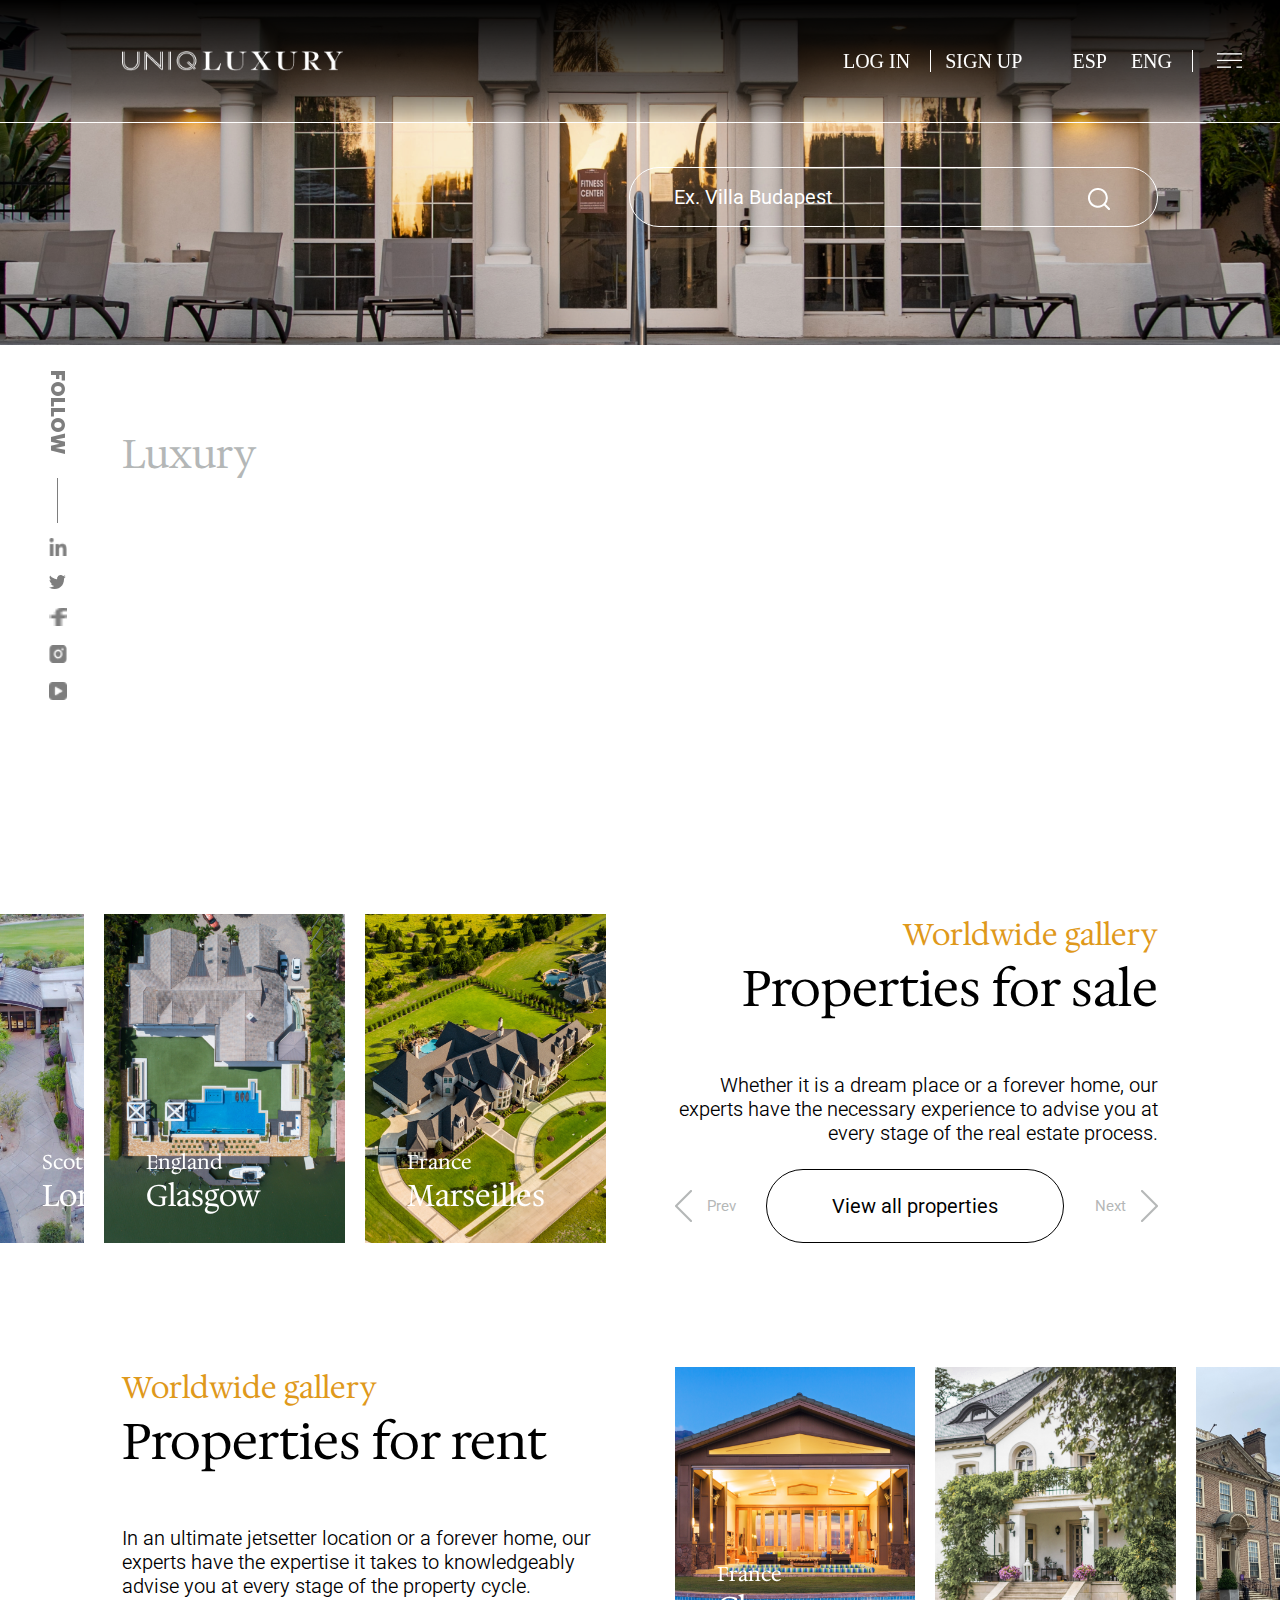
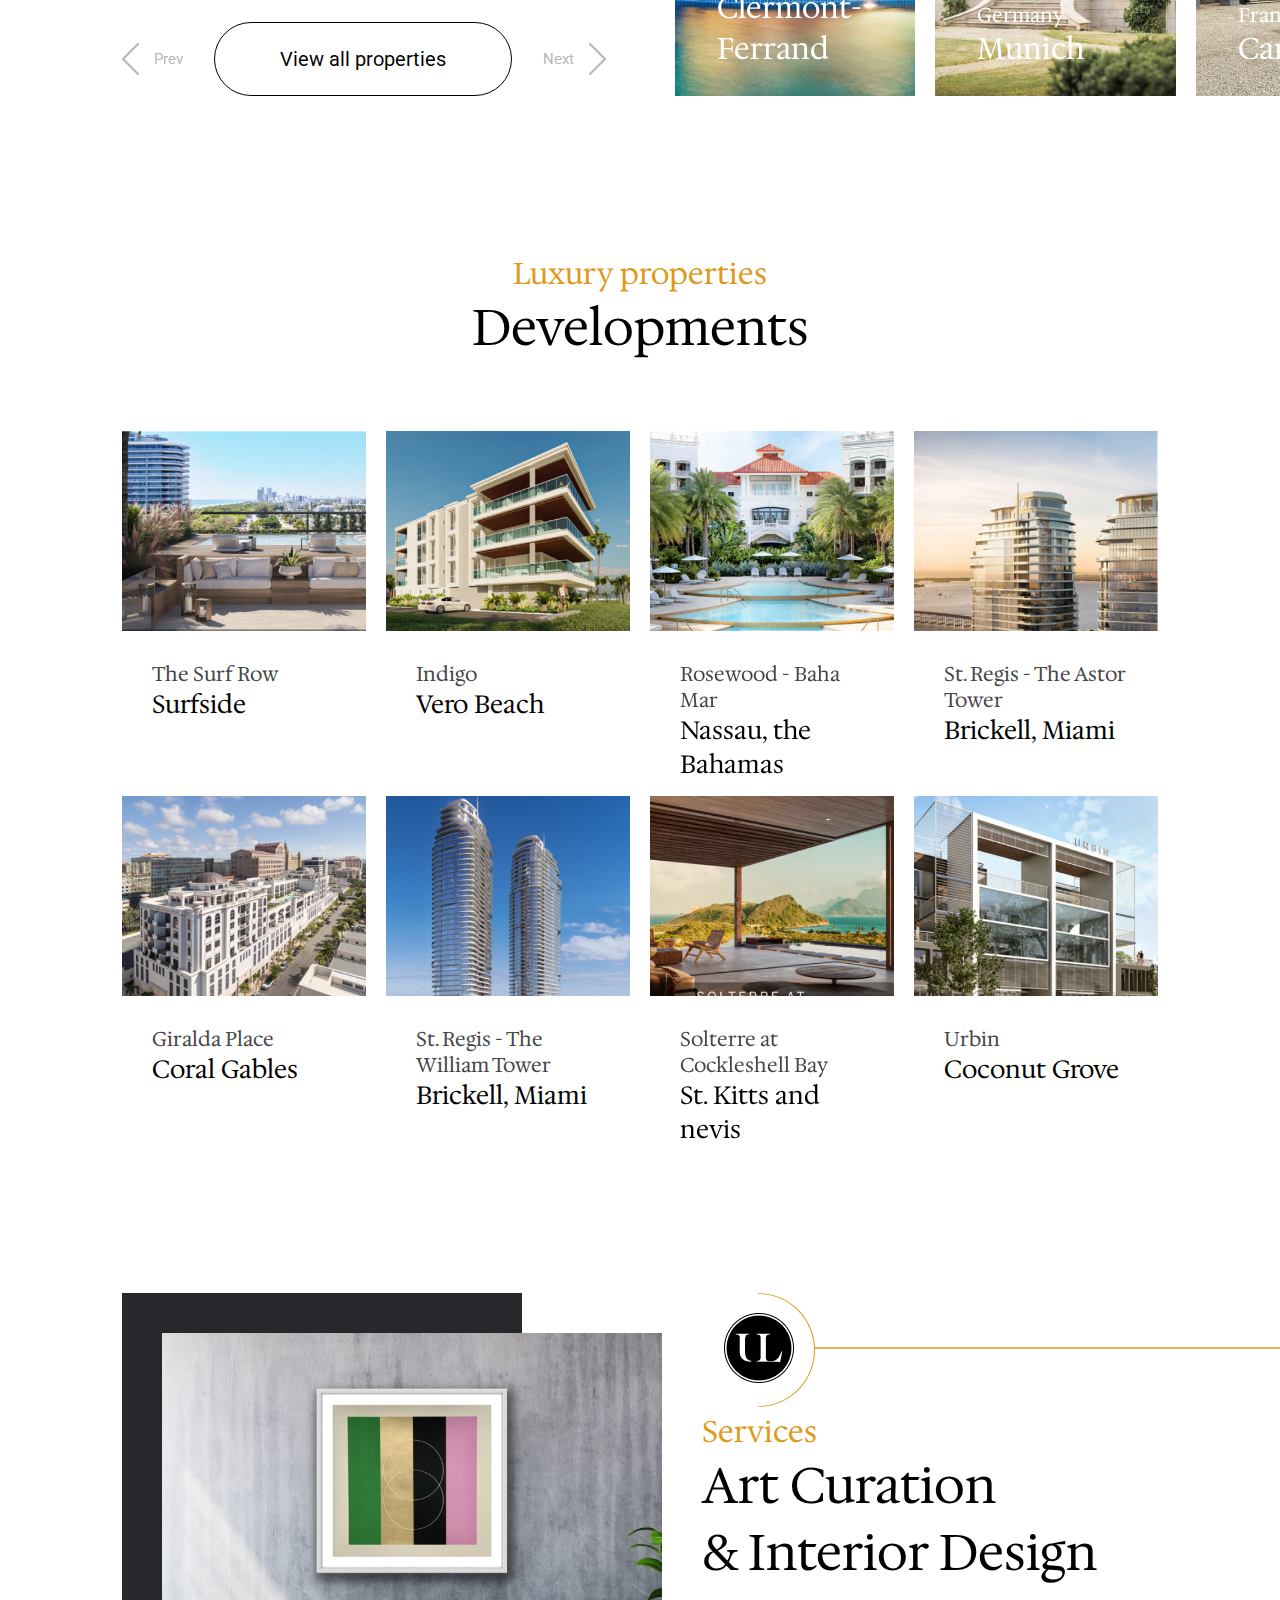
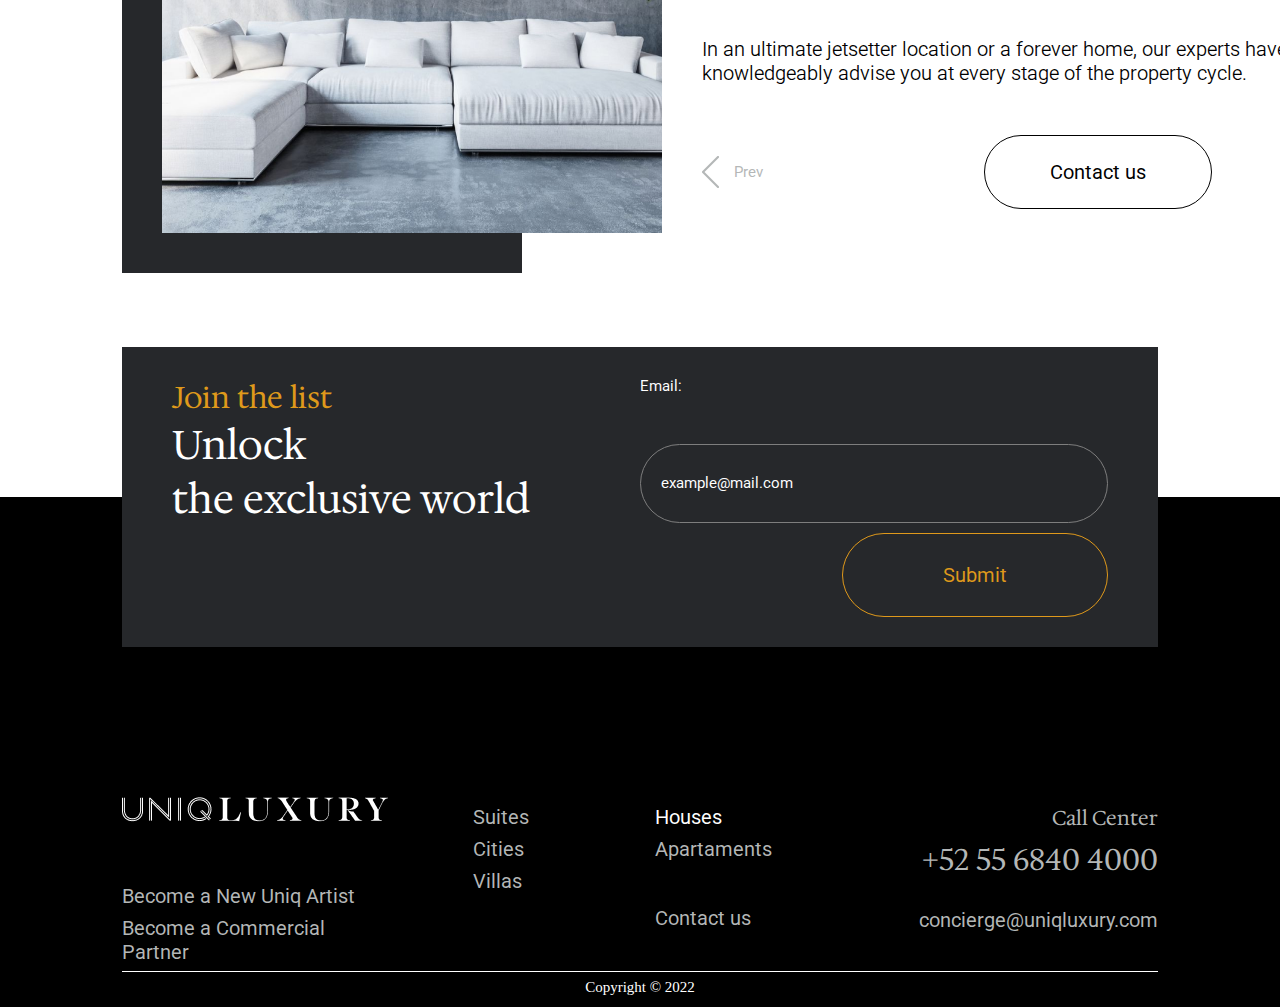
<file: Index.html>
<!DOCTYPE html>
<html lang="en">
<head>
    <meta charset="UTF-8">
    <meta http-equiv="X-UA-Compatible" content="IE=edge">
    <meta name="viewport" content="width=device-width, initial-scale=1.0">
    <title>UniqLuxury</title>
    <link rel="stylesheet" href="styles.css" type="text/css">
    <link rel="stylesheet" href="main.css" type="text/css">
</head>

<body>
    <section class="header">
        <header class="navbar_header">
            <nav class="navbar_nav">
                <img src="IMG/Logo.png" alt="Logo de UniqLuxury" class="navbar_logo">
                <img src="IMG/LogoMobil.png" alt="" class="mobile_logo">

                <div class="navbar_container_links">
                    <div class="login">
                        <a href="https://uniqluxury.com.mx/real-estate-home/#:~:text=TOYS-,ENTRAR,-REGISTRARSE" class="LogIn">LOG IN</a>
                        <a href="https://uniqluxury.com.mx/real-estate-home/#:~:text=ENTRAR-,REGISTRARSE,-ENG" class="SignUp">SIGN UP</a>
                    </div>
                    <div class="menu">
                            <a href="https://uniqluxury.com.mx/real-estate-home/#:~:text=REGISTRARSE-,ENG,-/" class="ESP nomobile">ESP</a>
                            <a href="https://uniqluxury.com.mx/real-estate-home/#:~:text=/-,ESP,-*" class="ENG nomobile">ENG</a>
                            <a href="https://uniqluxury.com.mx/real-estate-home/" class="menulink">
                            <img src="IMG/MenuDes.png" alt="Menu" class="imgmenu">
                            </a>
                    </div>
                </div>
            </nav>    
        </header>

        <section class="search_text">
            <div class="search_element">
                <input type="search" class="search" placeholder="Ex. Villa Budapest" required>
            </div>
        </section>

        <section class="home_section_presentation">
            <div class="home_section_text">
                <p>Luxury</p>
                <h1>Real Estate</h1>
                <button class="home_section_button" type="button">View all properties</button>
            </div>
            <div class="mobile_bar">
                <img src="IMG/mobilebar1.png">
                <img src="IMG/mobilebar2.png">
                <img src="IMG/mobilebar1.png">
            </div>
        </section>

        <div class="home_section_vertical_social">
            <p>FOLLOW</p>
            <div class="line-vertical"></div>
            <a href="https://www.linkedin.com/company/uniqluxury/">
                <img src="IMG/LinkedIn.png" alt="Linkedin" class="social">
            </a>
            <a href="https://uniqluxury.com.mx/real-estate-home/#:~:text=concierge%40uniqluxury.com">
                <img src="IMG/Twitter.png" alt="Twitter">
            </a>
            <a href="https://www.facebook.com/UniqLuxury/">
                <img src="IMG/Facebook.png" alt="Facebook" class="social">
            </a>
            <a href="https://www.instagram.com/uniqluxury/">
                <img src="IMG/Instagram.png" alt="Instagram" class="social">
            </a>
            <a href="https://www.youtube.com/channel/UChFgf3nRQthLUS4Q9aOhUYw">
                <img src="IMG/YouTube.png" alt="YouTube" class="social">
            </a>
        </div>
        
    </section>

    <section class="information_body_sale">

        <section class="properties_for_galery">
            <div class="picture inactive">
                <img class="picture_image" src="IMG/ImgIZQ1.png" alt="Scott-Lorsch">
                <div class="picture_box">
                    <div class="picture_box_title">
                        <img src="IMG/Castillo.png" alt="castillo">
                        <h3>Scott</h3>
                    </div>
                    <p>Lorsch</p>   
                </div>
            </div>
            <div class="picture">
                <img class="picture_image" src="IMG/ImgIZQ2.png" alt="England-Glasgow">
                <div class="picture_box">
                    <div class="picture_box_title">
                        <img src="IMG/Castillo.png" alt="castillo">
                        <h3>England</h3>
                    </div>
                    <p>Glasgow</p>
                </div>
            </div>
            <div class="picture mobile_version">
                <img class="picture_image" src="IMG/ImgIZQ3.png" alt="France-Marseilles">
                <div class="picture_box">
                    <div class="picture_box_title">
                        <img src="IMG/Castillo.png" alt="castillo">
                        <h3>France</h3>
                    </div>
                    <p>Marseilles</p>
                </div>
            </div>
        </section>

        <section class="properties_for_sale_text">
            <div class="properties_for_information">
                <span>Worldwide gallery</span>
                <h2>Properties for sale</h2>
                <p>Whether it is a dream place or a forever home, our experts have the necessary experience 
                to advise you at every stage of the real estate process.</p>
            </div>
            <div class="properties_for_button">
                <button class="page_button"><img src="IMG/arrow.png" alt="arrow" class="imagen_normal"><img src="IMG/arrowdor2.png" alt="arrow dorada" class="imagen_hover">Prev</button>
                <button class="big_button">View all properties</button>
                <button class="page_button">Next<img src="IMG/arrow2.png" alt="arrow" class="imagen_normal"><img src="IMG/arrowdor.png" alt="arrow dorada" class="imagen_hover"></button>
            </div>
        </section>
    </section>

    <section class="information_body_rent">
        <section class="properties_for_rent_text">
            <div class="properties_for_information">
                <span>Worldwide gallery</span>
                <h2>Properties for rent</h2>
                <p>In an ultimate jetsetter location or a forever home, our experts have the expertise it 
                    takes to knowledgeably advise you at every stage of the property cycle.</p>
            </div>
            <div class="properties_for_button">
                <button class="page_button"><img src="IMG/arrow.png" alt="arrow" class="imagen_normal"><img src="IMG/arrowdor2.png" alt="arrow dorada" class="imagen_hover">Prev</button>
                <button class="big_button">View all properties</button>
                <button class="page_button">Next<img src="IMG/arrow2.png" alt="arrow" class="imagen_normal"><img src="IMG/arrowdor.png" alt="arrow dorada" class="imagen_hover"></button>
            </div>
        </section>

        <section class="properties_for_galery">
            <div class="picture">
                <img class="picture_image" src="IMG/ImgDer1.png" alt="France-Clossone">
                <div class="picture_box">    
                    <div class="picture_box_title">
                        <img src="IMG/Castillo.png" alt="castillo">
                        <h3>France</h3>
                    </div>
                    <p>Clermont-Ferrand</p>
                </div>
            </div>
            <div class="picture">
                <img class="picture_image" src="IMG/ImgDer2.png" alt="Germany-Munich">
                <div class="picture_box">
                    <div class="picture_box_title">
                        <img src="IMG/Castillo.png" alt="castillo">
                        <h3>Germany</h3>
                    </div>
                    <p>Munich</p>
                </div>
            </div>
            <div class="picture inactive">
                <img class="picture_image" src="IMG/ImgDer3.png" alt="France-Carcassonne">
                <div class="picture_box">
                    <div class="picture_box_title">
                        <img src="IMG/Castillo.png" alt="castillo">    
                        <h3>France</h3>
                    </div>
                    <p>Carcassonne</p>
                </div>
            </div>
        </section>
    </section>

    <section class="information_body_developments">
        <div class="developments_text">
            <span>Luxury properties</span>
            <h2>Developments</h2>
        </div>

        <section class="information_developments">

            <section class="first_colum">
                <div class="developments_galery">
                    <div class="developments_picture">            
                        <img class="developments_picture_clip" src="IMG/ImgBar1.png" alt="The Surf Row">
                    </div>
                    <div class="picturo_box2">   
                        <div class="picture_box2_title">     
                            <h3>The Surf Row</h3>
                            <p>Surfside</p>
                        </div>
                    </div>
                </div>
                <div class="developments_galery">
                    <div class="developments_picture">              
                        <img class="developments_picture_clip" src="IMG/ImgBar2.png" alt="Indigo">
                    </div>
                    <div class="picturo_box2">   
                        <div class="picture_box2_title">     
                            <h3>Indigo</h3>
                            <p>Vero Beach</p>
                        </div>
                    </div>
                </div>
                <div class="developments_galery">            
                    <div class="developments_picture">              
                        <img class="developments_picture_clip" src="IMG/ImgBar3.png" alt="Rosewood - Baha Mar">
                    </div>
                    <div class="picturo_box2">   
                        <div class="picture_box2_title">     
                            <h3>Rosewood - Baha Mar</h3>
                            <p>Nassau, the Bahamas</p>
                        </div>
                    </div>
                </div>
                <div class="developments_galery">            
                    <div class="developments_picture">              
                        <img class="developments_picture_clip" src="IMG/ImgBar4.png" alt="St. Regis - The Astor Tower">
                    </div>
                    <div class="picturo_box2">   
                        <div class="picture_box2_title">     
                            <h3>St. Regis - The Astor Tower</h3>
                            <p>Brickell, Miami</p>
                        </div>
                    </div>
                </div>
            </section>
            <section class="first_colum">
                <div class="developments_galery">            
                    <div class="developments_picture">              
                        <img class="developments_picture_clip" src="IMG/ImgBar5.png" alt="Giralda Place">
                    </div>
                    <div class="picturo_box2">   
                        <div class="picture_box2_title">     
                            <h3>Giralda Place</h3>
                            <p>Coral Gables</p>
                        </div>
                    </div>
                </div>
                <div class="developments_galery">            
                    <div class="developments_picture">              
                        <img class="developments_picture_clip" src="IMG/ImgBar6.png" alt="St. Regis - The William Tower">
                    </div>
                    <div class="picturo_box2">   
                        <div class="picture_box2_title">     
                            <h3>St. Regis - The William Tower</h3>
                            <p>Brickell, Miami</p>
                        </div>
                    </div>
                </div>
                <div class="developments_galery">            
                    <div class="developments_picture">              
                        <img class="developments_picture_clip" src="IMG/ImgBar7.png" alt="Solterre at Cockleshell Bay">
                    </div>
                    <div class="picturo_box2">   
                        <div class="picture_box2_title">     
                            <h3>Solterre at Cockleshell Bay</h3>
                            <p>St. Kitts and nevis</p>
                        </div>
                    </div>
                </div>
                <div class="developments_galery">            
                    <div class="developments_picture">              
                        <img class="developments_picture_clip" src="IMG/ImgBar8.png" alt="Urbin">
                    </div>
                    <div class="picturo_box2">   
                        <div class="picture_box2_title">     
                            <h3>Urbin</h3>
                            <p>Coconut Grove</p>
                        </div>
                    </div>
                </div>
            </section>
            <section class="version_mobile">
                <div class="developments_galery">            
                    <div class="developments_picture">              
                        <img class="developments_picture_clip" src="IMG/ImgMobile1.png" alt="Canada">
                    </div>
                    <div class="picturo_box2">   
                        <div class="picture_box2_title">     
                            <h3>Canada</h3>
                            <p>Quebec</p>
                        </div>
                    </div>
                </div>
                <div class="developments_galery">            
                    <div class="developments_picture">              
                        <img class="developments_picture_clip" src="IMG/ImgMobile2.png" alt="Canada">
                    </div>
                    <div class="picturo_box2">   
                        <div class="picture_box2_title">     
                            <h3>Canada</h3>
                            <p>Quebec</p>
                        </div>
                    </div>
                </div>
                <div class="developments_galery">            
                    <div class="developments_picture">              
                        <img class="developments_picture_clip" src="IMG/ImgMobile3.png" alt="Canada">
                    </div>
                    <div class="picturo_box2">   
                        <div class="picture_box2_title">     
                            <h3>Canada</h3>
                            <p>Quebec</p>
                        </div>
                    </div>
                </div>
            </section>
        </section>
    </section>

    <section class="information_services">
        <section class="first_services">
            <img src="IMG/Imagen2.png" alt="Departamento decorado">
        </section>

        <section class="second_services">
            <div class="text_services">
                <div>
                    <img class="adorno_logo" src="IMG/logo2.png" alt="adorno logo">
                    <img class="no_mobile" src="IMG/Logomobil2.png" alt="">
                </div>
                <div class="service_text">
                    <span>Services</span>
                    <h2>Art Curation</h2>
                    <h2>& Interior Design</h2>
                    <p>In an ultimate jetsetter location or a forever home, 
                    our experts have the expertise it takes to knowledgeably advise you at every stage of the property cycle.</p>
                </div>
            </div>
            <div class="services_button">
                <button class="page_button"><img src="IMG/arrow.png" alt="arrow" class="imagen_normal"><img src="IMG/arrowdor2.png" alt="arrow dorada" class="imagen_hover">Prev</button>
                <button class="big_button">Contact us</button>
                <button class="page_button">Next<img src="IMG/arrow2.png" alt="arrow" class="imagen_normal"><img src="IMG/arrowdor.png" alt="arrow dorada" class="imagen_hover"></button>
            </div>
        </section>
    </section>
    
    <section class="footer">
        <footer>
            <div class="news">
                <div class="footer_textos">
                  <span>Join the list</span>
                  <h4>Unlock</h4>
                  <h4>the exclusive world</h4>
                </div>
                <div class="footer_form">
                  <p>Email:</p>
                  <input type="text" placeholder="example@mail.com" />
                  <button type="submit">Submit</button>
                </div>
            </div>
            <div class="info">
                <div class="footer_text">
                    <div>
                        <img src="IMG/Logo.png">
                        <p>Become a New Uniq Artist</p>
                        <p>Become a Commercial Partner</p>
                    </div>
                    <div class="footer2">
                        <p>Suites</p>
                        <p>Cities</p>
                        <p>Villas</p>
                    </div>
                    <div class="white_text">
                        <p class="white">Houses</p>
                        <p class="grey"> Apartaments</p>
                        <a href="https://uniqluxury.com.mx/contact/">Contact us</a>
                    </div>
                    <div class="text_right">
                        <p class="call_center">Call Center</p>
                        <p class="number_contact">+52 55 6840 4000</p>
                        <p>concierge@uniqluxury.com</p>
                    </div>
                </div>
                <div class="footer_bar"></div>
                <p class="copyright">Copyright © 2022</p>
            </div>
        </footer>

    </section>
</body>
</html>
</file>
<file: styles.css>
@import url('https://fonts.googleapis.com/css2?family=Roboto:ital,wght@0,100;0,300;0,400;0,500;0,700;0,900;1,100;1,300;1,400;1,500;1,700;1,900&display=swap');
@import url('https://fonts.googleapis.com/css2?family=Hedvig+Letters+Serif:opsz@12..24&family=Roboto:ital,wght@0,100;0,300;0,400;0,500;0,700;0,900;1,100;1,300;1,400;1,500;1,700;1,900&display=swap');
@import url('https://fonts.googleapis.com/css2?family=Hedvig+Letters+Serif:opsz@12..24&family=Poppins&family=Roboto:ital,wght@0,100;0,300;0,400;0,500;0,700;0,900;1,100;1,300;1,400;1,500;1,700;1,900&display=swap');

*
{
padding: 0;
margin: 0;
box-sizing: border-box;
}

/* Start: Navbar */

.header {
    height: 790px;
    width: 100%;
    background: url(IMG/Imagen1.png);
    background-position: center -375px;
    background-repeat: no-repeat;
    background-size: 100%;
}

.navbar_header {
    background: linear-gradient(180deg, rgba(0,0,0,1) 0%, rgba(0,0,0,0.50) 75%, rgba(0,0,0,0.10) 100%);
    height: 123px;
    width: 100%;
    padding: 0 38px 0 122px;
    border-bottom: 1px solid #FFF;
    position: fixed;
}

.navbar_header .navbar_nav a {
    text-decoration: none;
    color: #FFF;
    font-size: 20px;
    text-align: center;
}

.navbar_header .navbar_nav {
    height: 100%;
    display: flex;
    justify-content: space-between;
    align-items: center;
}

.navbar_header .navbar_container_links {
    height: fit-content;
    display: flex;
    gap: 50px;
    justify-content: center;
}

.navbar_header .navbar_container_links a {
    text-decoration: none;
    color: #FFF;
    font-size: 20px;
    text-align: center;
}   

.navbar_logo {
    width: auto;
    height: 17%;
}

.mobile_logo {
    display: none;
}

.LogIn {
    padding-right: 20px;
    border-right: 1.5px solid #FFF; 
}

.SignUp {
    padding-left: 10px;
}

.ESP {
    padding-right: 10px; 
}

.ENG {
    padding-left: 10px;
    padding-right: 20px;
    border-right: 1.5px solid #FFF;
    margin-right: 20px;
}

.imgmenu {
    width: 25px;
    height: 15px;
}

/* End: Navbar */

/* Start: Home Landing image */

.home_section_presentation {
    display: flex;
    justify-content: flex-start;
}

.home_section_presentation .home_section_text {
    width: auto;
    height: fit-content;
    padding-left: 122px;
    padding-top: 200px;
}

.home_section_presentation .home_section_text p {
    color: #B4B7B7;
    font-family: 'Hedvig Letters Serif';
    font-size: 40px;
    font-weight: 400;
}

.home_section_presentation .home_section_text h1 {
    color: #FFF;
    font-family: 'Hedvig Letters Serif';
    font-size: 80px;
    font-weight: 500;
}

.home_section_button {
    background: url(IMG/Flecha.png) no-repeat 30px 10px;
    color: #FFF;
    text-align: center;
    font-family: 'Roboto';
    font-size: 20px;
    font-style: normal;
    font-weight: 390;
    border: 1px solid #FFF;
    border-radius: 100px;
    padding: 10px 100px;
    justify-self: end;
}

.home_section_button:hover {
    background-color: #FFF;
    color: #000;
    border: #FFF;
}

.search_text {
    display: flex;
    align-items: flex-start;
    justify-content: flex-end;
}

input::placeholder {
    color: #FFF;
}

.search_text .search_element {
    padding-top: 167px;
    padding-right: 122px;
}

.search {
    background: url(IMG/lupa.png) no-repeat 458px 20px;
    width: 529px;
    height: 60px;
    border: solid 1px #fff;
    border-radius: 100px;
    outline: none;
    font-family: 'Roboto';
    font-size: 20px;
    font-weight: 390;
    padding-left: 44px;
}

.mobile_bar {
    display: none;
}

/* End: Home Landing image */

/* Start: Social Media */

.home_section_vertical_social {
    position: fixed;
    z-index: 999;
    left: 15px;
    bottom: 196px;
    height: auto;
    display: flex;
    flex-direction: column;
    justify-content: center;
    align-items: center;
    gap: 15px;
}
  
.home_section_vertical_social p {
    font-family: 'Poppins';
    font-size: 20px;
    font-weight: 800;
    color: #7E7E7E;
    line-height: 1px;
    width: 100%;
    height: auto;
    transform: rotate(90deg);
    -webkit-transform: rotate(90deg);
    -moz-transform: rotate(90deg);
    -ms-transform: rotate(90deg);
    -o-transform: rotate(90deg);
}
  
.home_section_vertical_social .line-vertical {
    height: 45px;
    border-left: 1px solid #7E7E7E;
    margin-top: 50px;
}
  
.home_section_vertical_social .social {
    height: 18px;
    width: 18px;
}

/* End: Social Media */

/* Start: Properties galeria */

span {
    color: #DF991B;
    font-family: 'Hedvig Letters Serif';
    font-size: 30px;
    font-style: normal;
    font-weight: 400;
}

h2 {
    color: #000;
    font-family: 'Hedvig Letters Serif';
    font-size: 50px;
    font-style: normal;
    font-weight: 500;
}

.information_body_sale {
    padding-top: 124px;
    display: grid;
    grid-template-columns: 1fr 1fr;
    gap: 69px;
    place-items: end;
}

.information_body_rent {
    padding-top: 124px;
    display: grid;
    grid-template-columns: 1fr 1fr;
    gap: 69px;
    place-items: start;
}

.properties_for_sale_text {
    height: 100%;
    display: flex;
    flex-direction: column;
    justify-content: space-between;
    text-align: right;
    padding-right: 122px;
}

.properties_for_rent_text {
    height: 100%;
    display: flex;
    flex-direction: column;
    justify-content: space-between;
    padding-left: 122px;
}

.properties_for_information p {
    color: #000;
    font-family: 'Roboto';
    font-size: 20px;
    font-style: normal;
    font-weight: 330;
    padding-top: 51px;
}

.properties_for_galery {
    display: grid;
    grid-template-columns: repeat(12, 1fr);
    overflow-x: hidden;
    gap: 20px;
}

.picture {
    grid-column: span 5;
    overflow: hidden;
    position: relative;
    cursor: pointer;
}

.inactive {
    grid-column: span 2;
}

.picture_image {
    width: 100%;
    height: 100%;
    object-fit: cover;
}

.picture_box {
    position: absolute;
    bottom: 0;
    left:0;
    width: 100%;
    padding: 17px 42px 27px;
}

.picture_box_title {
    display: flex;
    align-items: flex-end;
}

.picture_box img {
    display: none;
}

.picture h3 {
    color: #FFF;
    font-family: 'Hedvig Letters Serif';
    font-size: 20px;
    font-style: normal;
    font-weight: 500;
    margin: 0;
}

.picture p {
    color: #FFF;
    font-family: 'Hedvig Letters Serif';
    font-size: 30px;
    font-style: normal;
    font-weight: 500;
}

.picture:hover .picture_box {
    background-color: #FFF;
}

.picture:hover p {
    color: #000;
}

.picture:hover h3 {
    color: #464547;
}

.picture:hover .picture_box img {
    display: block;
    padding-right: 15px;
}

.properties_for_button {
    display: flex; 
    justify-content: space-between;
    align-items: center;
}

.big_button {
    background-color: #FFF;
    color: #000;
    text-align: center;
    font-family: 'Roboto';
    font-size: 20px;
    font-style: normal;
    font-weight: 390;
    padding: 24px 65px;
    border-radius: 100px;
    border: 1px solid #000;
}

.big_button:hover {
    background-color: #000;
    color: #FFF;
}

.page_button{
    background-color: #FFF;
    color: #B4B7B7;
    font-family: 'Roboto';
    font-size: 15px;
    font-style: normal;
    font-weight: 390;
    border: none;
}

.page_button{
    display: flex;
    gap: 15px;
    align-items: center;
}

.page_button .imagen_hover {
    display: none;
}

.page_button:hover {
    color: #DF991B;
} 

.page_button:hover .imagen_normal {
    display: none;
}

.page_button:hover .imagen_hover {
    display: inline;
}

/* End: Properties galeria */

/* Start: Developments */

.information_body_developments {
    padding-top: 157px;
    padding-left: 122px;
    padding-right: 122px;    
    display: grid;
    grid-template-columns: 1fr;
    gap: 50px;
    place-items: center;
}

.developments_text {
    text-align: center;
}

.picturo_box2 {
    background-color: #FFF;
    width: 100%;
    height: 145px;
}

.picture_box2_title {
    padding: 30px;
}

.picture_box2_title p {
    color: #000;
    font-family: 'Hedvig Letters Serif';
    font-size: 25px;
    font-style: normal;
    font-weight: 500;
} 

.picture_box2_title h3 {
    color: #464547;
    font-family: 'Hedvig Letters Serif';
    font-size: 20px;
    font-style: normal;
    font-weight: 400;
}

.first_colum {
    padding-top: 20px;
    display: grid;
    grid-template-columns: repeat(12, 1fr);
    gap: 20px;  
}

.developments_galery {
    grid-column: span 3;
    position: relative;
    transition: transform 0.3s;
}

.developments_picture {
    position: relative;
    overflow: hidden;
    width: 100%;
    height: 200px;
}

.developments_picture_clip {
    width: 100%; 
    height: auto;
    clip: rect(auto, auto, auto, auto);
}

.developments_galery:hover {
    transform: translateY(-10px);
    border: 1.5px solid #000;
}

.version_mobile {
    display: none;
}

/* End: Developments */

/* Start: Services */

.information_services {
    padding-top: 152px;
    padding-right: 122px;
    padding-left: 122px;
    display: flex;
    gap: 40px;
}

.first_services {
    position: relative;
    height: 100%;
    padding: 40px 0 40px 40px;
    display: flex;
    justify-content: center;
}

.first_services::after {
    content: "";
    background-color: #26282B;
    width: 400px;
    height: 100%;
    position: absolute;
    left: 0;
    top: 0;
}

.first_services img {
    width: 500px;
    height: 500px;
    object-fit: cover;
    z-index: 2;
}

.services_button {
    display: flex; 
    justify-content: space-between;
}

.text_services .adorno_logo {
    overflow-x: hidden;
}

.text_services .no_mobile {
    display: none;
}

.services_button {
    display: flex;
    margin-top: 50px;   
}

.second_services p {
    color: #000;
    font-family: 'Roboto';
    font-size: 20px;
    font-style: normal;
    font-weight: 330;
    padding-top: 51px;
}


/* End: Services */

/* Start: Footer */

.footer {
    padding-top: 224px;
}

footer {
    padding-left: 122px;
    padding-right: 122px;
    background-color: black;
    display: grid;
    justify-content: center;
    position: relative;
  }
  
.news {
    height: 300px;
    background-color: #26282B;
    display: grid;
    grid-template-columns: 1fr 1fr;
    padding: 30px 50px;
    transform: translate(0, -50%);
}
  
h4 {
    color: #FFF;
    font-family: 'Hedvig Letters Serif';
    font-size: 40px;
    font-style: normal;
    font-weight: 500;
}

.footer_form p {
    color: #FFF;
    font-family: 'Roboto';
    font-size: 15px;
    font-style: normal;
    font-weight: 390;
}
  
.footer_form {
    display: grid;
    gap: 10px;
}
  
.footer_form input {
    background-color: transparent;
    color: #7E7E7E;
    font-family: 'Roboto';
    font-size: 15px;
    font-style: normal;
    font-weight: 390;
    border: 1px solid #7E7E7E;
    border-radius: 100px;
    padding: 10px 20px;
    
}
  
.footer_form button {
    background-color: transparent;
    color: #DF991B;
    text-align: center;
    font-family: 'Roboto';
    font-size: 20px;
    font-style: normal;
    font-weight: 390;
    border: 1px solid #DF991B;
    border-radius: 100px;
    padding: 10px 100px;
    justify-self: end;
}

.footer_form:hover button {
    background-color: #FFF;
    color: #000;
    border: #FFF;
}
  
.info {
    height: 210px;
    display: grid;
    color: white;
}

.footer_text {
    display: grid;
    grid-template-columns: repeat(4, 1fr);
    gap: 10px;
}

.footer_text img {
    padding-bottom: 50px;
}

.footer_text p {
    color: #B4B7B7;
    font-family: 'Roboto';
    font-size: 20px;
    font-style: normal;
    font-weight: 390;
    padding-top: 8px;
}

.footer_text a {
    text-decoration: none;
    color: #B4B7B7;
    font-family: 'Roboto';
    font-size: 20px;
    font-style: normal;
    font-weight: 390;
}

.grey {
    padding-bottom: 45px;
}

.footer2 {
    padding-left: 75px;
}

.white_text .white {
    color: #fff;
}

.text_right {
    text-align: right;
}

.text_right p {
    color: #B4B7B7;
    font-family: 'Roboto';
    font-size: 20px;
    font-style: normal;
    font-weight: 390;
}

.text_right .call_center {
    color: #B4B7B7;
    font-family: 'Hedvig Letters Serif';
    font-size: 20px;
    font-style: normal;
    font-weight: 400;
}

.text_right .number_contact {
    color: #B4B7B7;
    font-family: 'Hedvig Letters Serif';
    font-size: 30px;
    font-style: normal;
    font-weight: 400;
    padding-bottom: 20px;
}
  
.footer_bar {
    width: 100%;
    height: 1.5px;
    background-color: white;
}
  
.copyright {
    color: #FFF;
    text-align: center;
    font-family: Brandon Grotesque;
    font-size: 15px;
    font-style: normal;
    font-weight: 450;
    text-align: center;
    margin-bottom: 5px;
}
</file>
<file: main.css>
@media screen and (max-width: 320px) {

  .navbar_logo {
    display: none;
  }

  .mobile_logo {
    display: block;
  }

  .login {
    display: none;
  }

  .nomobile {
    display: none;
  }

  .home_section_vertical_social {
    display: none;
  }

  .header {
    height: 100%;
    width: 100%;
    background: url(IMG/Imagen1.png);
    background-position: center;
    background-repeat: no-repeat;
    background-size: 100%;
  }

  .navbar_header {
    background: transparent;
    height: 70px;
    width: 100%;
    padding: 0 24px 0 24px;
    border-bottom: none;
    position: fixed;
  }

  .home_section_presentation .home_section_text {
    padding-left: 24px;
    padding-top: 100px;
    padding-bottom: 100px;
  }

  .search_text .search_element {
    padding-top: 100px;
    padding-right: 24px;
    padding-left: 24px;
  }

  input::placeholder {
    color: #B4B7B7;
  }

  .search {
    background: transparent;
    border: solid 1px #B4B7B7;
    width: 455px;
    height: 45px;
    padding-left: 25px;
  }

  .home_section_button {
    background: url(IMG/Flecha.png) no-repeat 20px 15px;
    padding: 15px 100px;
    justify-self: end;
  }

  .mobile_bar {
    display: flex;
    align-items: flex-end;
    justify-content: center;
    gap: 5px;
    padding-bottom: 51px;
  } 

  span {
    font-size: 20px;
  }

  h2 {
    font-size: 30px;
  }

  .information_body_sale {
    padding-top: 20px;
    grid-template-columns: 1fr;
    gap: 36px;
    place-items: left;
  }

  .properties_for_sale_text {
    order: -1;
  }

  .information_body_rent {
    padding-top: 60px;
    grid-template-columns: 1fr;
    gap: 36px;
  }

  .properties_for_sale_text {
    justify-content: flex-start;
    text-align: left;
    padding-right: 20px;
  }

  .properties_for_rent_text {
    justify-content: flex-start;
    padding-left: 0;
    padding-right: 20px;
  }

  .properties_for_galery {
    display: grid;
    grid-template-columns: repeat(2fr, 1fr);
    overflow-x: hidden;
    gap: 15px;
  }

  .inactive {
    display: none;
  }

  .picture_box {
    position: absolute;
    bottom: 0;
    left:0;
    width: 100%;
    padding: 10px 30px 10px;
  }

  .picture h3 {
    font-size: 15px;
  }

  .picture p {
    font-size: 25px;
  }

  .properties_for_button {
    display: flex; 
    justify-content: flex-start;
    align-items: flex-start;
  }

  .big_button {
    background-color: transparent;
    color: #DF991B;
    text-align: left;
    padding: 20px 0;
    border: none;
  }

  .big_button:hover {
    background-color: transparent;
    color: #000;
  }

  .page_button{
    display: none;
  }

  .information_body_developments {
    padding-top: 30px;
    padding-left: 0;
    padding-right: 20px;    
    display: grid;
    grid-template-columns: 1fr;
    gap: 10px;
    place-items: flex-start;
  }

  .developments_text {
    text-align: left;
  }

  .first_colum {
    display: none;
  }

  .version_mobile {
    display: block;
    padding-top: 20px;
  }

  .picturo_box2 {
    height: 75px;
  }

  .picture_box2_title {
    padding: 10px;
  }

  .picture_box2_title p {
    font-size: 20px;
  } 

  .picture_box2_title h3 {
    font-size: 15px;
  }

  .developments_picture {
    position: relative;
    overflow: hidden;
    width: 100%;
    height: 100%;
  }

  .developments_galery {
    margin-top: 10px;
    position: relative;
    transition: transform 0.3s;
  }

  .text_services .adorno_logo {
    display: none;
  }

  .text_services .no_mobile {
    display: block;
    padding-bottom: 20px;
  }

  .information_services {
    padding-top: 20px;
    padding-right: 20px;
    padding-left: 0;
    display: flex;
    flex-direction: column;
    gap: 10px;
  }

  .first_services::after {
    content: "";
    background-color: #26282B;
    width: 400px;
    height: 100%;
    position: absolute;
    left: 0;
    top: 0;
  }

  .second_services{
    order: -1;
  }

  .first_services img {
    width: 100%;
    height: 100%;
    object-fit: cover;
    z-index: 2;
  }

  .service_text {
    padding-top: 20px;
    border-top: 1.5px solid #DF991B;
  }

  .footer {
    display: none;
  }

}
</file>
